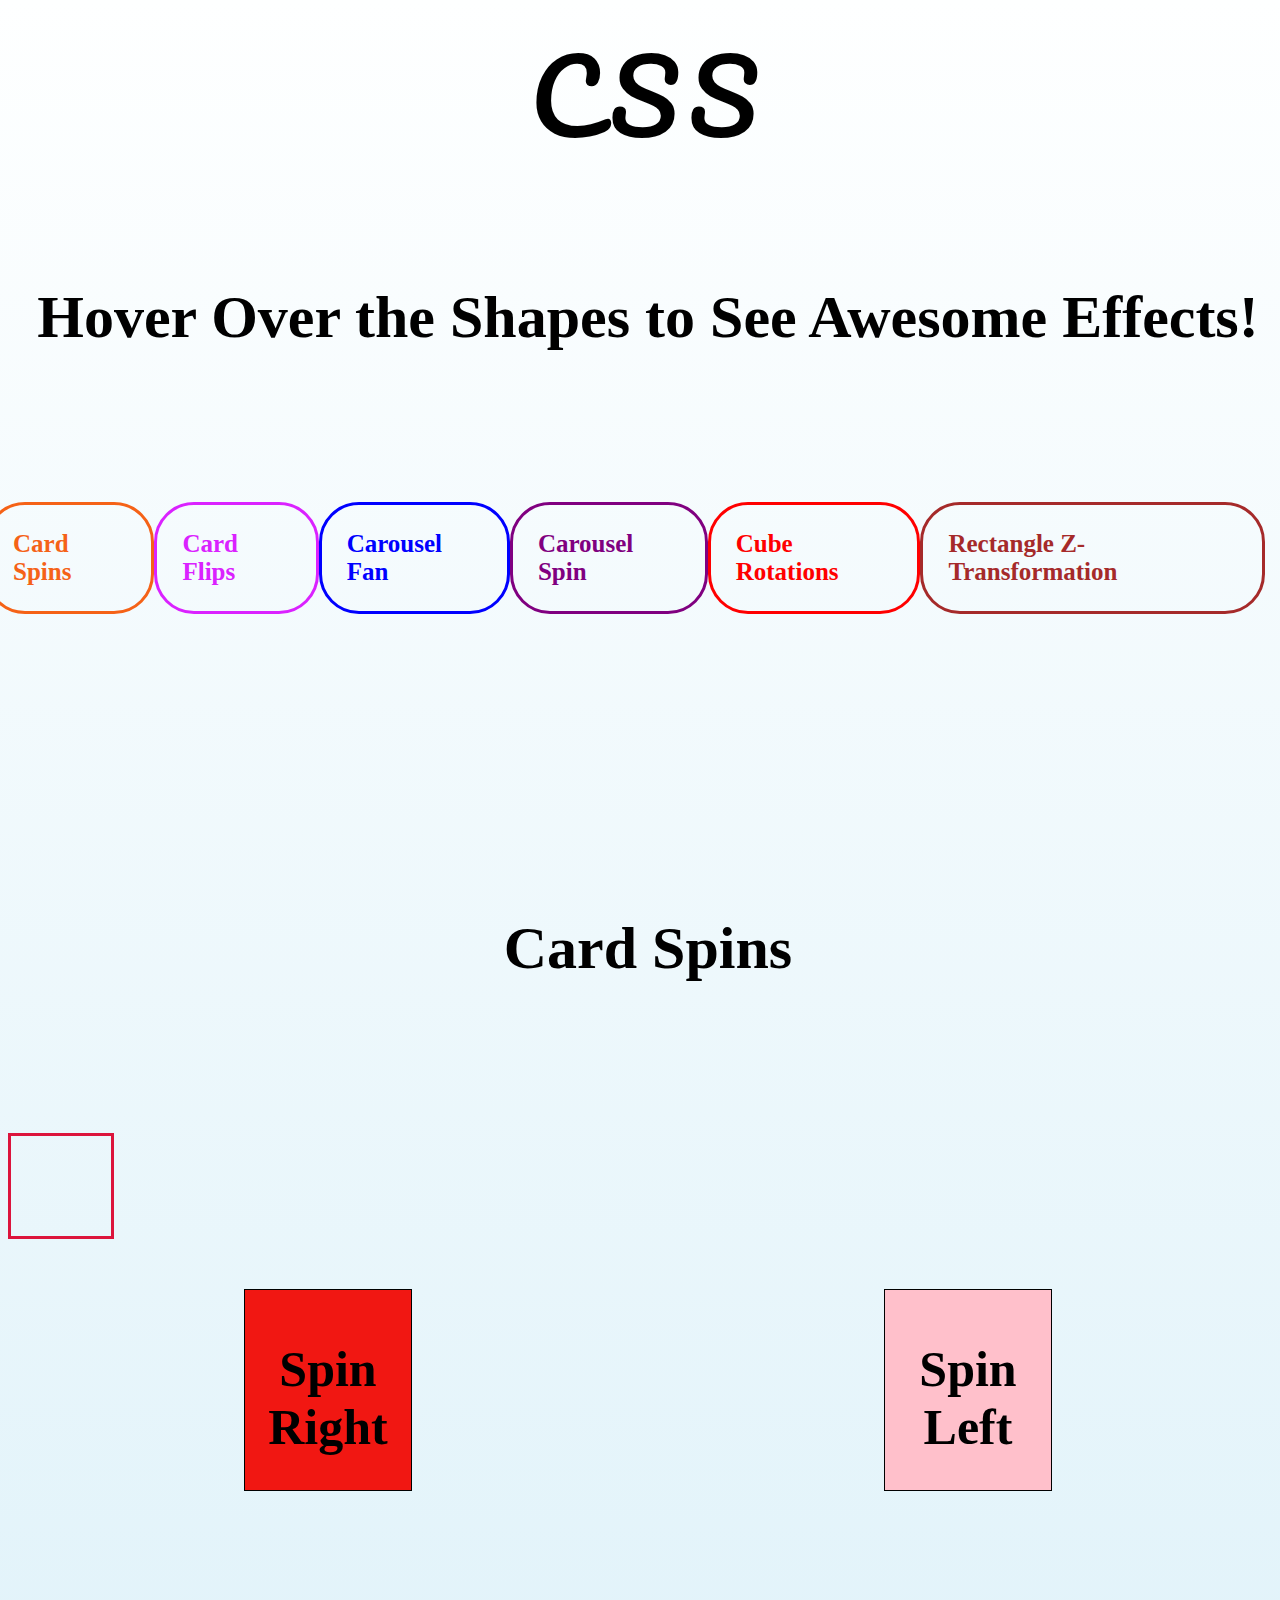
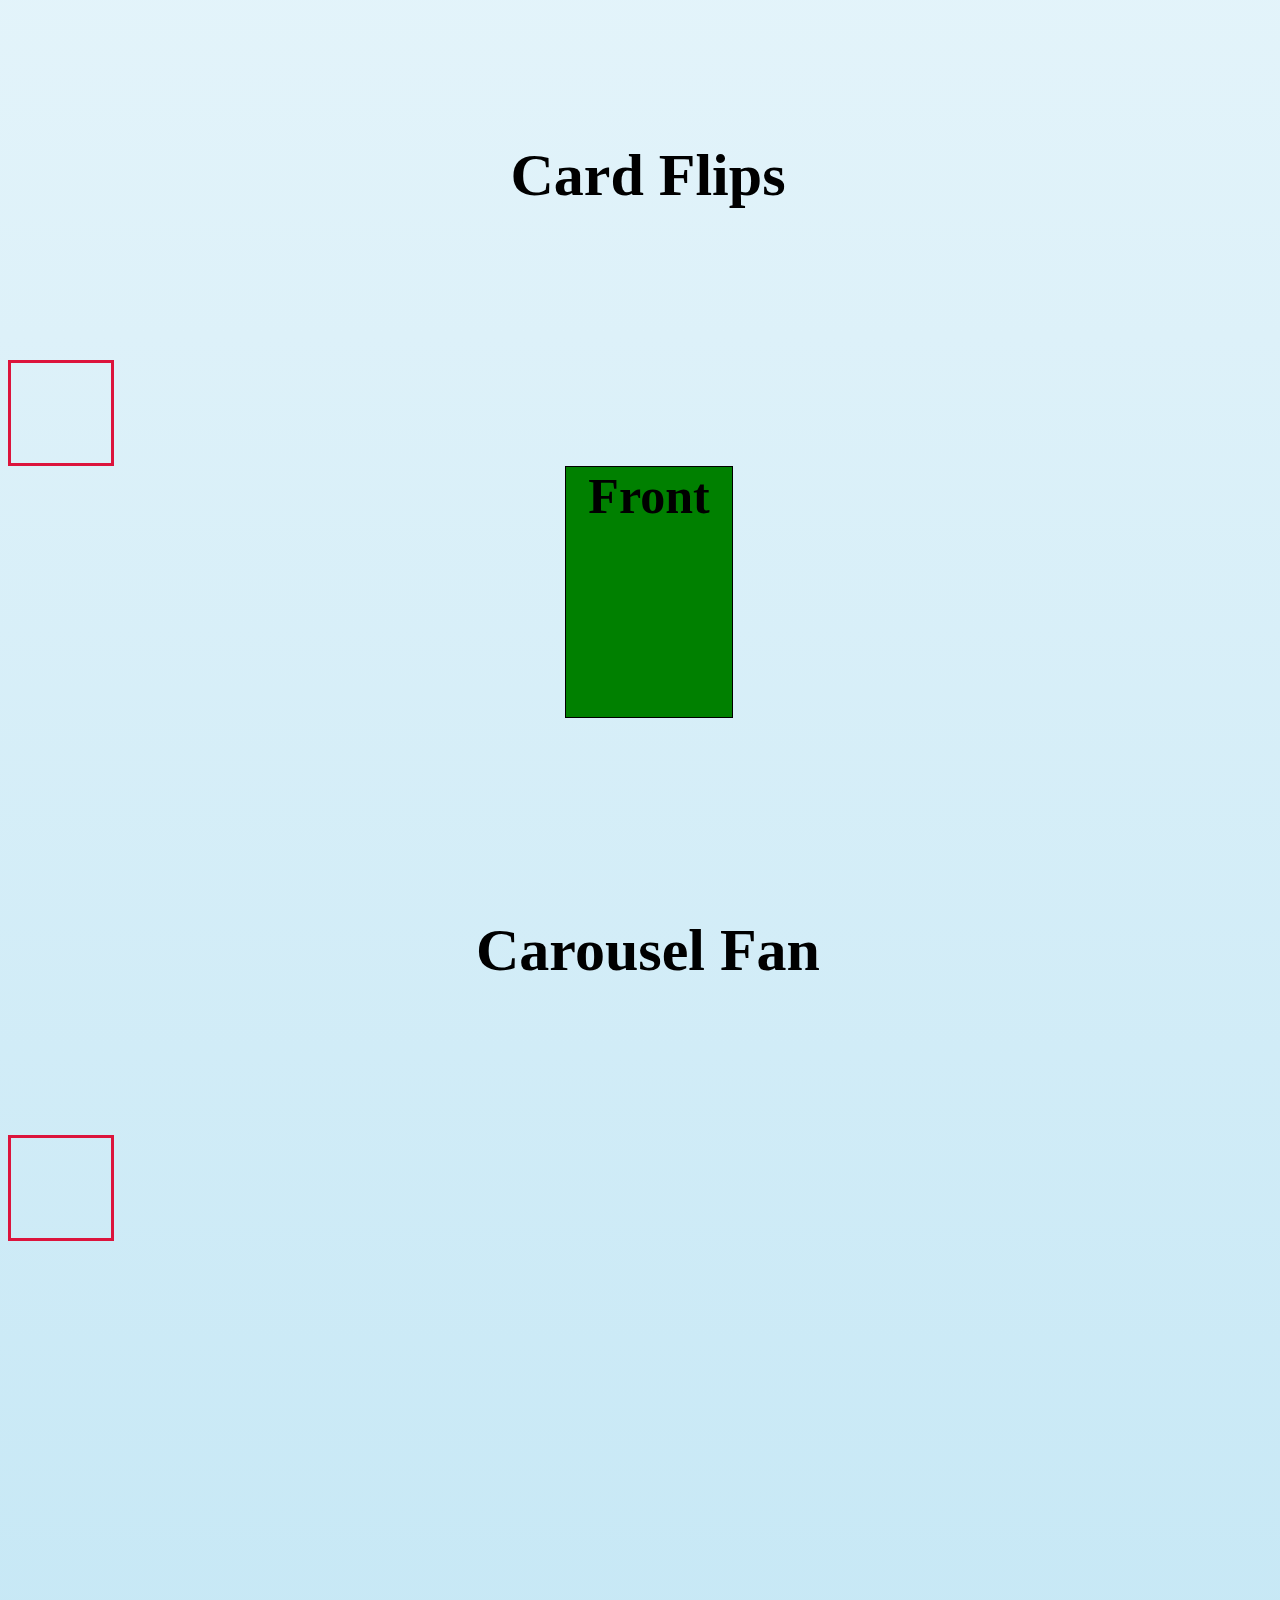
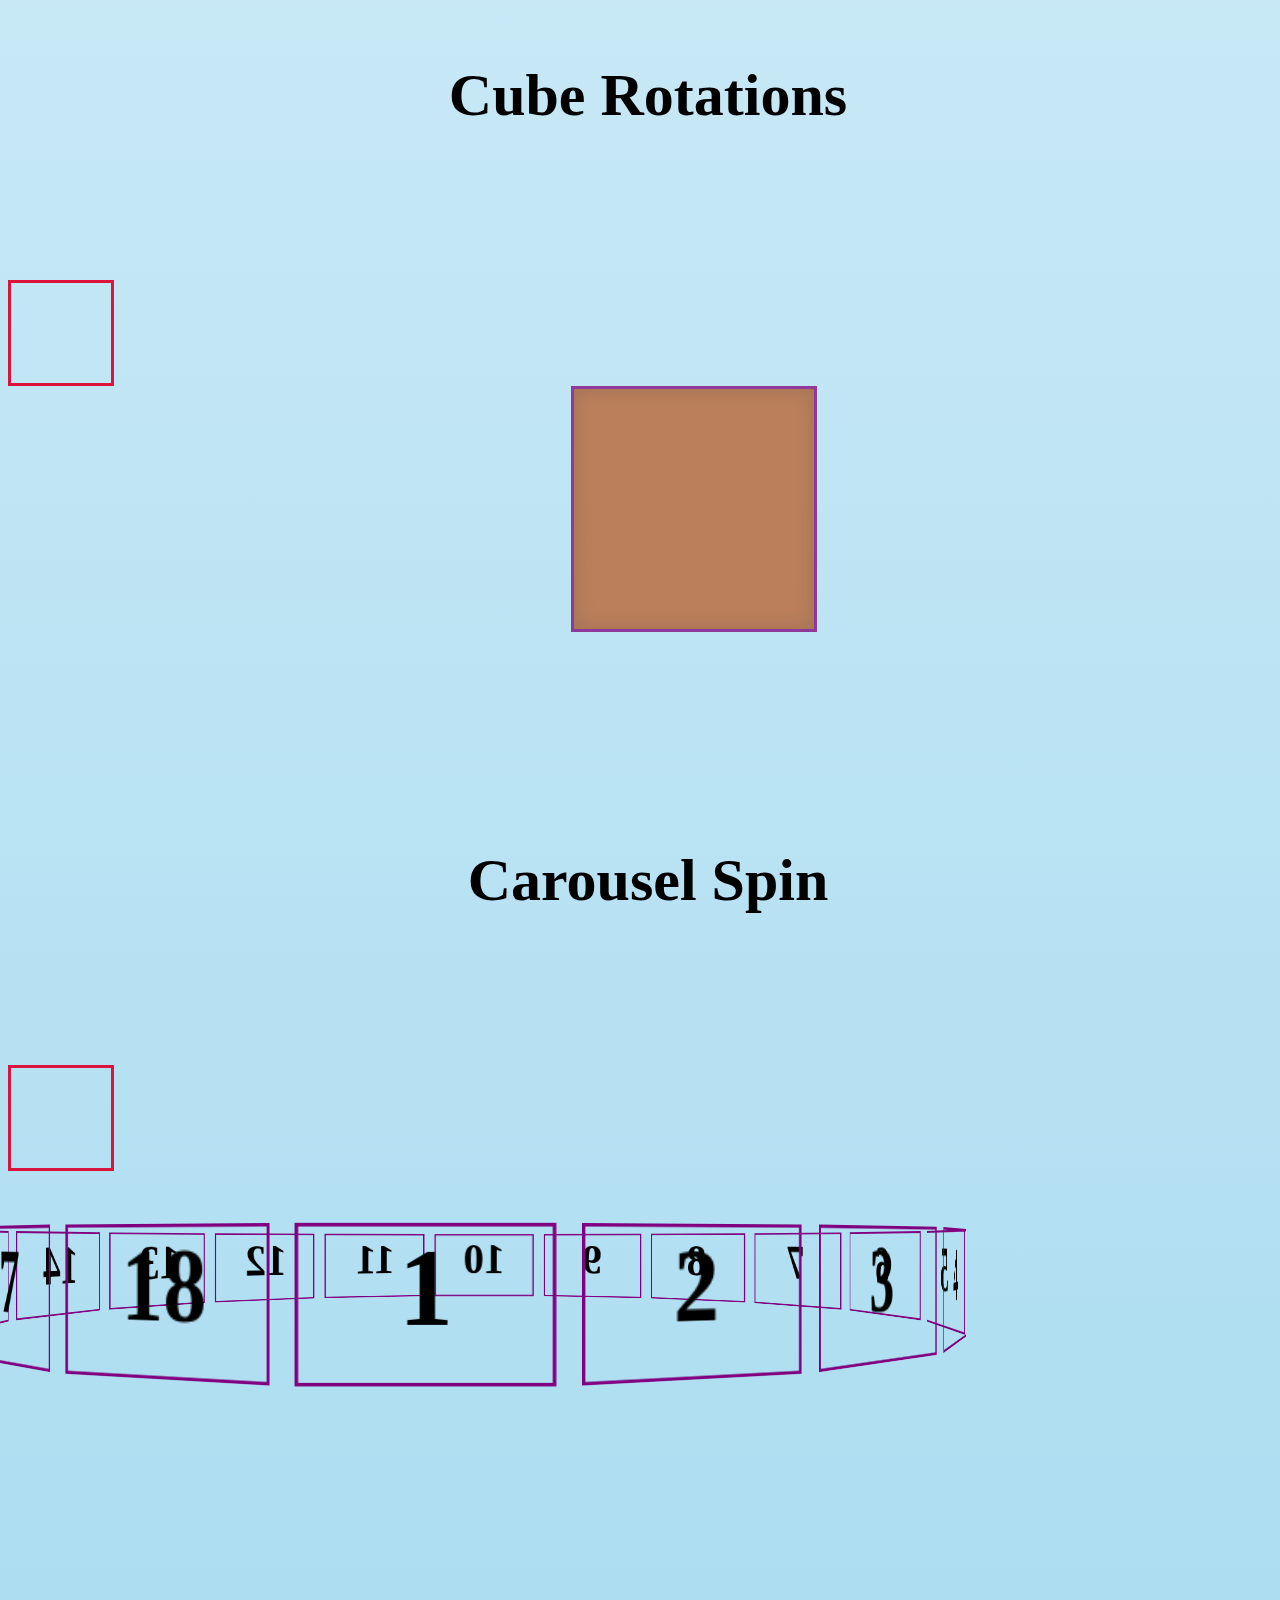
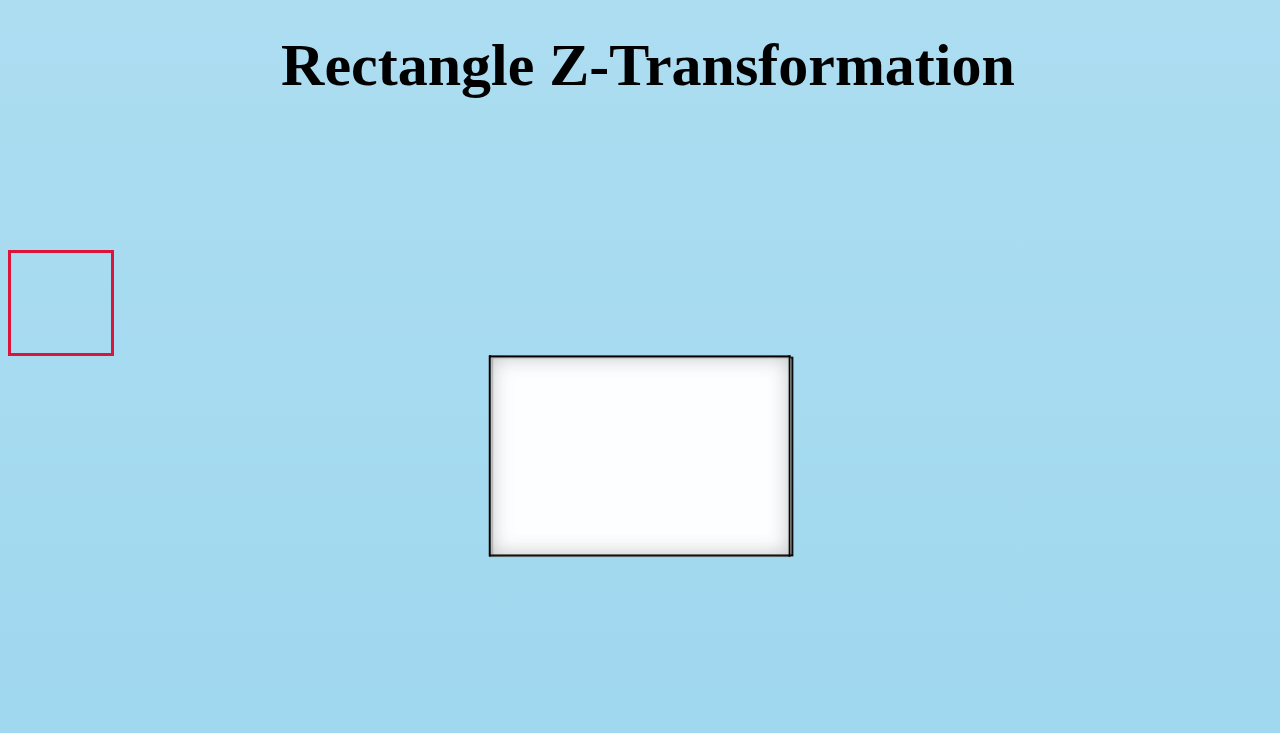
<file: index.html>
<!DOCTYPE html>
<html>
  <head>
    <meta charset="utf-8">
      <title></title>
      <a name="top" />
      <link rel="stylesheet" type="text/css" href="octagon.css" />
      <link rel="stylesheet" type="text/css" href="flip.css" />
      <link rel="stylesheet" type="text/css" href="carousel.css" />
      <link rel="stylesheet" type="text/css" href="cube.css" />
      <link rel="stylesheet" type="text/css" href="octagon.css"/>
      <link rel="stylesheet" type="text/css" href="rectangle.css"/>
      <link rel="stylesheet" type="text/css" href="right-spin-card.css" />
      <link rel="stylesheet" type="text/css" href="left-spin-card.css" />
      <link rel="stylesheet" type="text/css" href="main.css" />
  </head>
  <link href='https://fonts.googleapis.com/css?family=Pacifico' rel='stylesheet' type='text/css'>
    <body>
      <script type="text/javascript" src="https://ajax.googleapis.com/ajax/libs/jquery/1.12.4/jquery.min.js"></script>
      <div id="main-header"></div>
      <h2>Hover Over the Shapes to See Awesome Effects!</h2>
      <script>
        var delayText = function (target, message, index, interval) {
          if (index < message.length) {
            $(target).append(message[index++]);
            setTimeout(function () { delayText(target, message, index, interval) }, interval);
          }
        }

        $(function () {
          delayText("#main-header", "CSS Animation Demo", 0, 300)
        })
      </script>


    <div id="a-scroll-tag">
      <a id="card-spins" href="#" class="a-card-spin" style="text-decoration:none; color: #F56217">Card Spins</a>
      <a id="card-flips" href="#" class="a-card-flip" style="text-decoration:none; color: #DA22FF">Card Flips</a>
      <a id="carousel-fan" href="#" class="a-carousel-fan" style="text-decoration:none; color: blue">Carousel Fan</a>
      <a id="carousel-spin" href="#" class="a-carousel-spin" style="text-decoration:none; color: purple">Carousel Spin</a>
      <a id="cube-rotations"  href="#"class="a-cube" style="text-decoration:none; color: red">Cube Rotations</a>
      <a id="rectangle-trans" href="#" class="a-rect" style="text-decoration:none; color: brown">Rectangle Z-Transformation</a>
    </div>


      <a name="card-spins"/>
      <h2>Card Spins</h2>
      <a id="top1" href="#" class="back-to-top" style="text-decoration: none"></a>
      <div class="parent-spin-div">
        <figure class="spin-right"><p class="spin-right-p">Spin Right</p></figure>
        <figure class="spin-left"><p class="spin-left-p">Spin Left</p></figure>
      </div>
      <a name="card-flips"/>
      <h2>Card Flips</h2>
      <a id="top2" href="#" class="back-to-top" style="text-decoration: none"></a>
      <div id="card-container">
        <div id="parent-flip-div">
          <figure class="flip-front">Front</figure>
          <figure class="flip-back">Back</figure>
        </div>
      </div>
      <a name="carousel-fan"></a>
      <h2>Carousel Fan</h2>
      <a id="top3" href="#" class="back-to-top" style="text-decoration: none"></a>
      <div id="carousel-container">
        <div id="parent-carousel-div">
          <p class="first" alt=""></p>
          <p class="second" alt=""></p>
          <p class="third" alt=""></p>
          <p class="fourth" alt=""></p>
          <p class="fifth" alt=""></p>
          <p class="sixth" alt=""></p>
        </div>
      </div>
      <a name="cube-rotations"></a>
      <h2>Cube Rotations</h2>
      <a id="top4" href="#" class="back-to-top" style="text-decoration: none"></a>
      <div id="cube-container">
        <div id="parent-cube-div">
          <div class="one" alt=""></div>
          <div class="two" alt=""></div>
          <div class="three" alt=""></div>
          <div class="four" alt=""></div>
          <div class="five" alt=""></div>
          <div class="six" alt=""></div>
        </div>
      </div>
      <a name="carousel-spin"></a>
      <h2>Carousel Spin</h2>
      <a id="top5" href="#" class="back-to-top" style="text-decoration: none"></a>
      <div id="octagon-container">
        <div id="parent-octagon-div">
          <figure alt="" class="oct-one">1</figure>
          <figure alt="" class="oct-two">2</figure>
          <figure alt="" class="oct-three">3</figure>
          <figure alt="" class="oct-four">4</figure>
          <figure alt="" class="oct-five">5</figure>
          <figure alt="" class="oct-six">6</figure>
          <figure alt="" class="oct-seven">7</figure>
          <figure alt="" class="oct-eight">8</figure>
          <figure alt="" class="oct-nine">9</figure>
          <figure alt="" class="oct-ten">10</figure>
          <figure alt="" class="oct-eleven">11</figure>
          <figure alt="" class="oct-twelve">12</figure>
          <figure alt="" class="oct-thirteen">13</figure>
          <figure alt="" class="oct-fourteen">14</figure>
          <figure alt="" class="oct-fifteen">15</figure>
          <figure alt="" class="oct-sixteen">16</figure>
          <figure alt="" class="oct-seventeen">17</figure>
          <figure alt="" class="oct-eighteen">18</figure>
        </div>
      </div>
      <a name="rectangle-trans"></a>
      <h2>Rectangle Z-Transformation</h2>
      <a id="top6" href="#" class="back-to-top" style="text-decoration: none"></a>
      <div id="rectangle-container">
        <div id="parent-rectangle-div">
          <div class="rect-one" alt=""></div>
          <div class="rect-two" alt=""></div>
          <div class="rect-three" alt=""></div>
          <div class="rect-four" alt=""></div>
          <div class="rect-five" alt=""></div>
          <div class="rect-six" alt=""></div>
      </div>
    </div>
    <script>
      function smoothScroll(anchorId){
          var aTag = $("a[name='"+ anchorId +"']");
          $('html,body').animate({scrollTop: aTag.offset().top},'slow');
      }

      $("#card-spins").click(function() {
         smoothScroll('card-spins');
      });
      $("#card-flips").click(function() {
         smoothScroll('card-flips');
      });
      $("#carousel-fan").click(function() {
         smoothScroll('carousel-fan');
      });
      $("#carousel-spin").click(function() {
         smoothScroll('carousel-spin');
      });
      $("#cube-rotations").click(function() {
         smoothScroll('cube-rotations');
      });
      $("#rectangle-trans").click(function() {
         smoothScroll('rectangle-trans');
      });
      $('#top1').click(function() {
        smoothScroll('top');
      })
      $('#top2').click(function() {
        smoothScroll('top');
      })
      $('#top3').click(function() {
        smoothScroll('top');
      })
      $('#top4').click(function() {
        smoothScroll('top');
      })
      $('#top5').click(function() {
        smoothScroll('top');
      })
      $('#top6').click(function() {
        smoothScroll('top');
      })
    </script>
  </body>
</html>
</file>
<file: octagon.css>
#octagon-container {
  width: 80%;
  height: 140px;
  perspective: 1000px;
  position: relative;
  display: flex;
  justify-content: space-around;
  margin-bottom: 320px;
}

#parent-octagon-div {
  width: 70%;
  height: 100%;
  position: absolute;
  transform-style: preserve-3d;
  margin-left: 38%;
}

#parent-octagon-div:hover {
  animation: oct-rotate 10s linear infinite;
  transform-origin: 110px 0 0;
}

#parent-octagon-div figure {
  display: block;
  position: absolute;
  width: 140px;
  height: 86px;
  border: 2px solid purple;
}

.oct-one {
  transform: rotateY(0deg) translateZ(450px)
}

.oct-two {
  transform: rotateY(20deg) translateZ(450px)
}
.oct-three {
  transform: rotateY(40deg) translateZ(450px)
}

.oct-four {
  transform: rotateY(60deg) translateZ(450px)
}

.oct-five {
  transform: rotateY(80deg) translateZ(450px)
}

.oct-six {
  transform: rotateY(100deg) translateZ(450px)
}

.oct-seven {
  transform: rotateY(120deg) translateZ(450px)
}

.oct-eight {
  transform: rotateY(140deg) translateZ(450px)
}

.oct-nine {
  transform: rotateY(160deg) translateZ(450px)
}

.oct-ten {
  transform: rotateY(180deg) translateZ(450px)
}

.oct-eleven {
  transform: rotateY(200deg) translateZ(450px)
}

.oct-twelve {
  transform: rotateY(220deg) translateZ(450px)
}

.oct-thirteen {
  transform: rotateY(240deg) translateZ(450px)
}

.oct-fourteen {
  transform: rotateY(260deg) translateZ(450px)
}

.oct-fifteen {
  transform: rotateY(280deg) translateZ(450px)
}

.oct-sixteen {
  transform: rotateY(300deg) translateZ(450px)
}

.oct-seventeen {
  transform: rotateY(320deg) translateZ(450px)
}

.oct-eighteen {
  transform: rotateY(340deg) translateZ(450px)
}



@keyframes oct-rotate {from { transform: rotateY(0deg); } to {transform: rotateY(360deg);}}
</file>
<file: flip.css>
.flip-front {
  border: 1px solid;
  width: 250px;
  height: 250px;
  font-size: 50px;
}

#parent-flip-div figure {
  margin: 0;
  /*display: block;*/
  display: flex;
  justify-content: center;
  /*align-items: center;*/
  position: absolute;
  width: 100%;
  backface-visibility: hidden;
}

#parent-flip-div .flip-front {
  background-color: green;
}

#parent-flip-div .flip-back {
  background-color: blue;
  transform: rotateY(180deg)

}

#parent-flip-div:hover {
  transform: rotateY( 180deg );
 transform: translateX( -100% ) rotateY( -180deg );
}

#parent-flip-div {
  position: absolute;
  transform-style: preserve-3d;
  transition: transform 1.5s;
  transform-origin: right center;
}

.flip-back {
  border: 1px solid;
  width: 250px;
  height: 250px;
  background-color: blue;
  font-size: 50px;
}
</file>
<file: carousel.css>
#carousel-container {
  padding-left: 17%;
  height: 160px;
  perspective: 1000px;
  width: 46%;
  display: flex;
  justify-content: center;
  margin-bottom: 260px;
}

#parent-carousel-div {
  transform-origin: 180px 0 0;
  animation: rotation 5s linear infinite;
  transform-style: preserve-3d;
}




.first {
  transform: rotateY(0deg) translateX(180px);
  padding: 0 0 0 160px;
  /*border: 4px solid purple;*/
  width: 200px;
  height: 160px;
  position: absolute;
  background: url("http://res.cloudinary.com/dllnnnotc/image/upload/c_scale,h_160,w_360/v1470158269/exotic-wallpaper-supercars-marussia-cars-car-wallpapers_tgyecl.jpg");
}
.second {
  transform: rotateY(-60deg) translateX(180px);
  padding: 0 0 0 147px;
  /*border: 4px solid purple;*/
  width: 213px;
  height: 160px;
  position: absolute;
  background: url("http://res.cloudinary.com/dllnnnotc/image/upload/c_scale,h_180,w_360/v1470158020/ferrari-supercars_00262085_ozjevr.jpg");

}
.third {
  transform: rotateY(-120deg) translateX(180px);
  padding: 0 0 0 120px;
  /*border: 4px solid purple;*/
  width: 240px;
  height: 160px;
  position: absolute;
  background: url("http://res.cloudinary.com/dllnnnotc/image/upload/c_scale,h_180,w_360/v1470158107/super_2Bcar5_blvrov.jpg")

}
.fourth {
  transform: rotateY(-180deg) translateX(180px);
  padding: 0 0 0 147px;
  /*border: 4px solid purple;*/
  width: 210px;
  height: 160px;
  position: absolute;
  background: url("http://res.cloudinary.com/dllnnnotc/image/upload/c_scale,h_180,w_360/v1470158693/Bugatti-Veyron-Supersport-Desktop_mqvfep.jpg");

}
.fifth {
  transform: rotateY(-240deg) translateX(180px);
  padding: 0 0 0 160px;
  /*border: 4px solid purple;*/
  width: 200px;
  height: 160px;
  position: absolute;
  background: url("http://res.cloudinary.com/dllnnnotc/image/upload/c_scale,h_190,w_360/v1470020772/fxmi9arc7obbsmp4yzxo.jpg");

}
.sixth {
  transform: rotateY(-300deg) translateX(180px);
  padding: 0 0 0 160px;
  /*border: 4px solid purple;*/
  width: 200px;
  height: 160px;
  position: absolute;
  background: url("http://res.cloudinary.com/dllnnnotc/image/upload/c_scale,h_180,w_360/v1470158400/99c38-supercar-mansory-mclaren-mp-c-s-hd-1313495_c9jdmy.jpg");
}

@keyframes rotation {from { transform: rotateY(0deg); } to {transform: rotateY(-360deg);}}
</file>
<file: cube.css>
#cube-container {
  width: 88%;
  display: flex;
  justify-content: center;
  margin-bottom: 300px;
}

@keyframes cuberotation {from,to { transform: rotateX(0deg) rotateY(0deg) rotateZ(0deg) }
0% { transform: rotateX(0deg) rotateY(0deg) rotateZ(0deg)}
100% { transform: rotateX(360deg) rotateY(360deg) rotateZ(360deg); }
}

#parent-cube-div:hover {
  animation: cuberotation linear infinite 7s;
  transform-style: preserve-3d;
  transform-origin: 120px 120px 0;
}


#parent-cube-div div {
  position: absolute;
  width: 240px;
  height: 240px;
  border: 3px solid purple;
  box-shadow: inset 0 0 20px rgba(0,0,0,0.2);
  line-height: 300px;
  perspective: 1000px;
  opacity: 0.5;
}

#parent-cube-div {
  margin-bottom: 160px;
}

#parent-cube-div .one {
  transform: translateZ(122px);
  /*background-color: silver;*/
  background: #76EE00
}
#parent-cube-div .two {
  transform: rotateY(90deg) translateZ(122px);
  /*background-color: silver;*/
  background: #C1CDCD
}
#parent-cube-div .three {
  transform: rotateY(90deg) rotateX(90deg) translateZ(122px);
  /*background-color: silver;*/
  background:#8A2BE2
}
#parent-cube-div .four {
  transform: rotateY(180deg) rotateZ(90deg) translateZ(122px);
  /*background-color: silver;*/
  background: #DC143C
}
#parent-cube-div .five {
  transform: rotateY(-90deg) rotateZ(90deg) translateZ(122px);
  /*background-color: silver;*/
  background:#FFB90F
}
#parent-cube-div .six {
  transform: rotateX(-90deg) translateZ(122px);
  /*background-color: silver;*/
  background:#ADFF2F
}
</file>
<file: rectangle.css>
#rectangle-container {
  width: 86.5%;
  height: 200px;
  position: relative;
  perspective: 8000px;
  display: flex;
  justify-content: center;
  margin-left: 10%;
}

@keyframes rectanglerotation {from,to { transform: rotateX(0deg) rotateY(0deg) rotateZ(0deg) }
0% { transform: rotateX(0deg) rotateY(0deg) rotateZ(0deg)}
100% { transform: rotateX(460deg) rotateY(460deg) rotateZ(460deg); }
}


#parent-rectangle-div:hover {
  animation: rectanglerotation linear infinite 7s;
  transform-style: preserve-3d;
  transform-origin: 120px 120px 0;
}

#parent-rectangle-div {
  position: absolute;
  transform-style: preserve-3d;
  width: 400px;
  height: 400px;
}

#parent-rectangle-div div {
  margin: 0;
  display: block;
  position: absolute;
  border: 2px solid black;
  background: rgba(255,255,255,0.8);
  box-shadow: inset 0 0 20px rgba(0,0,0,0.2);
}

#parent-rectangle-div:hover > .rect-one {
  transform: translateZ(-150px)
}

#parent-rectangle-div:hover > .rect-two {
  transform: translateZ(150px)
}

#parent-rectangle-div:hover > .rect-three {
  transform: rotateY(  90deg ) translateZ( 225px );
}

#parent-rectangle-div:hover > .rect-four {
  transform: rotateY(  90deg ) translateZ(-225px);
}

#parent-rectangle-div:hover > .rect-five {
  transform: rotateX(  90deg ) translateZ(160px);
}

#parent-rectangle-div:hover > .rect-six {
  transform: rotateX(  -90deg ) translateZ(160px);
}

.rect-one {
  width: 296px;
  height: 196px;
  transform: rotateY(   0deg ) translateZ(  50px );
  background-color:
}
.rect-two {
  width: 300px;
  height: 197px;
  transform: rotateX( 180deg ) translateZ(  50px );
}

.rect-three {
  width: 96px;
  height: 196px;
  left: 100px;
  transform: rotateY(  90deg ) translateZ( 150px );
}
.rect-four {
  width: 96px;
  height: 196px;
  left: 100px;
  transform: rotateY( -90deg ) translateZ( 150px );
}


.rect-five {
  width: 296px;
  height: 96px;
  top: 50px;
  transform: rotateX(  90deg ) translateZ( 100px );
}

.rect-six {
  width: 296px;
  height: 96px;
  top: 50px;
  transform: rotateX( -90deg ) translateZ( 100px );
}
</file>
<file: right-spin-card.css>
.spin-right {
border: 1px solid;
width: 13%;
height: 200px;
background: #F11712;
font-size: 50px;
margin-bottom: 50px;
}

.spin-right:hover {
  animation: spin 3s linear infinite;
}

@keyframes spin { 100% { transform: rotate(360deg)}};
</file>
<file: left-spin-card.css>
.spin-left {
  border: 1px solid;
  width: 13%;
  height: 200px;
  background-color: pink;
  font-size: 50px;
}

.spin-left:hover {
  animation: spinn 3s linear infinite;
}



@keyframes spinn {100% {transform: rotate(-360deg)}};
</file>
<file: main.css>
h2, figure {
  text-align: center;
  font-weight: bold;
  margin-bottom: 150px;
  font-size: 60px;
}

#main-header {
  font-size: 100px;
  /*font-weight: bold;*/
  margin-bottom: 100px;
  text-align: center;
  font-family: "Pacifico";
  letter-spacing: 10px;
}
html {
  height: 5533px;
  width: 100%;
  margin-right: 0;
  margin-left: auto;
  background: -webkit-linear-gradient(top, rgba(254,255,255,1) 0%,rgba(221,241,249,1) 35%,rgba(160,216,239,1) 100%);
  background-repeat: no-repeat;
  /*opacity: 0.5;*/
}

body {
  width: 100%;
}

.parent-spin-div {
  display: flex;
  justify-content: space-around;
  margin-bottom: 100px;
}

#parent-flip-div {
  position: relative;
  perspective: 800px;
  width: 13%;
}

#card-container {
  display: flex;
  justify-content: center;
  margin-bottom: 450px;
}

#a-scroll-tag {
  display: flex;
  justify-content: space-around;
  margin-bottom: 200px;
  color: pink;
  font-size: 25px;
  font-weight: bold;
  position: relative;
  right: 23px;

}

.a-card-spin {
  border: 3px solid;
  padding: 25px;
  border-radius: 40px;
  margin-bottom: 100px;
}

.a-card-spin:hover {
  border: 3px solid;
  -webkit-box-shadow: inset 0 0 20px rgba(255, 255, 255, .5), 0 0 20px rgba(255, 255, 255, .2);
  outline-color: rgba(255, 255, 255, 0);
  outline-offset: 15px;
  text-shadow: 1px 1px 2px #427388;
}

.a-card-flip {
  border: 3px solid;
  padding: 25px;
  border-radius: 40px;
  margin-bottom: 100px;
      /*border-radius: 45%;*/
}

.a-card-flip:hover {
  background: gainsboro;
}

.a-carousel-fan {
  border: 3px solid;
  padding: 25px;
  border-radius: 40px;
  margin-bottom: 100px;
      /*border-radius: 45%;*/
}

.a-carousel-spin {
  border: 3px solid;
  padding: 25px;
  border-radius: 40px;
  margin-bottom: 100px;
      /*border-radius: 45%;*/
}

.a-cube {
  border: 3px solid;
  padding: 25px;
  border-radius: 40px;
  margin-bottom: 100px;
      /*border-radius: 45%;*/
}

.a-rect {
  border: 3px solid;
  padding: 25px;
  border-radius: 40px;
  margin-bottom: 100px;
      /*border-radius: 45%;*/
}

.back-to-top {
  text-align: center;
  border: 3px solid crimson;
  font-size: 30px;
  display: flex;
  justify-content: center;
  width: 100px;
  height: 100px;
  background: url("http://res.cloudinary.com/dllnnnotc/image/upload/c_fit,w_100/v1470081023/ic_arrow_upward_black_48dp_2x_oqapu1.png");
}
</file>
